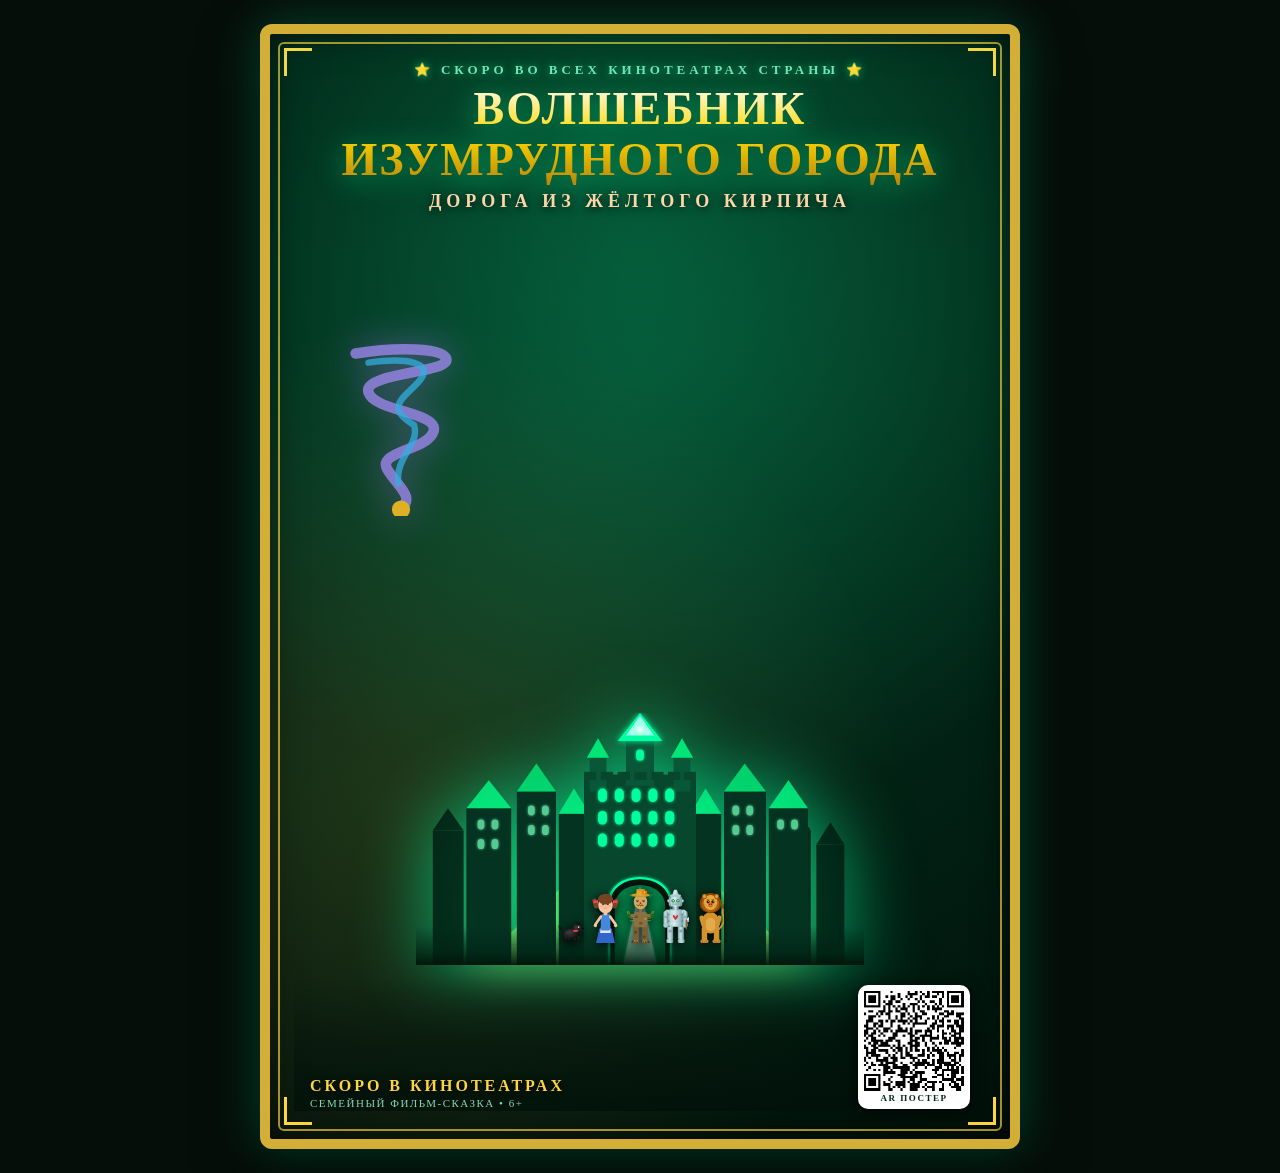
<file: poster.html>
<!DOCTYPE html>
<html lang="ru">
<head>
  <meta charset="UTF-8" />
  <meta name="viewport" content="width=device-width, initial-scale=1.0" />
  <title>Афиша фильма — «Волшебник Изумрудного Города» (AR)</title>
  <script src="assets/qrcode.min.js"></script>
  <style>
    * { box-sizing: border-box; margin: 0; padding: 0; }
    body {
      background: #060e0a;
      color: #fff;
      font-family: -apple-system, BlinkMacSystemFont, "Segoe UI", Roboto, "Cinzel", serif;
      min-height: 100vh;
      display: flex;
      flex-direction: column;
      align-items: center;
      justify-content: center;
      padding: 24px 16px;
      overflow-x: hidden;
    }



    /* ════════════════════════════════════════════════
       КИНОАФИША (А4 / КИНОТЕАТРАЛЬНЫЙ ПОСТЕР)
       ════════════════════════════════════════════════ */
    #poster-sheet {
      width: min(94vw, 760px);
      aspect-ratio: 1 / 1.48; /* Пропорции киноплаката ~2:3 */
      background: radial-gradient(circle at 50% 30%, #064028 0%, #022215 55%, #01110a 100%);
      border: 10px solid #d4af37;
      border-radius: 12px;
      position: relative;
      overflow: hidden;
      box-shadow:
        0 0 50px rgba(0, 255, 162, 0.25),
        0 25px 60px rgba(0, 0, 0, 0.8),
        inset 0 0 35px rgba(0, 0, 0, 0.7);
      display: flex;
      flex-direction: column;
      justify-content: space-between;
      padding: 28px 24px;
    }

    /* Двойная золотая рамка постера с уголками */
    .inner-border {
      position: absolute;
      inset: 8px;
      border: 2px solid rgba(255, 213, 61, 0.65);
      border-radius: 6px;
      pointer-events: none;
    }
    .corner {
      position: absolute;
      width: 28px;
      height: 28px;
      border: 3px solid #ffd53d;
      pointer-events: none;
    }
    .tl { top: 14px; left: 14px; border-right: none; border-bottom: none; }
    .tr { top: 14px; right: 14px; border-left: none; border-bottom: none; }
    .bl { bottom: 14px; left: 14px; border-right: none; border-top: none; }
    .br { bottom: 14px; right: 14px; border-left: none; border-top: none; }

    /* Фоновые звёзды и вихревое свечение */
    .bg-aura {
      position: absolute;
      inset: 0;
      background:
        radial-gradient(circle at 50% 20%, rgba(0, 255, 162, 0.18) 0%, transparent 60%),
        radial-gradient(circle at 20% 70%, rgba(255, 213, 61, 0.12) 0%, transparent 50%);
      pointer-events: none;
    }

    /* ── ВЕРХНЯЯ ЧАСТЬ: ТИТРЫ И ЗАГОЛОВОК ── */
    .poster-header {
      position: relative;
      z-index: 5;
      text-align: center;
    }
    .tagline-top {
      font-size: clamp(10px, 1.8vw, 13px);
      text-transform: uppercase;
      letter-spacing: 4px;
      color: #6ee7b7;
      font-weight: 600;
      margin-bottom: 6px;
      text-shadow: 0 0 10px rgba(0, 255, 162, 0.6);
    }
    .main-title {
      font-size: clamp(26px, 5.2vw, 46px);
      font-weight: 900;
      text-transform: uppercase;
      letter-spacing: 2px;
      line-height: 1.1;
      background: linear-gradient(180deg, #fffdf0 0%, #ffd700 50%, #b8860b 100%);
      -webkit-background-clip: text;
      -webkit-text-fill-color: transparent;
      filter: drop-shadow(0 4px 14px rgba(0, 255, 140, 0.5));
      margin-bottom: 6px;
    }
    .subtitle {
      font-size: clamp(12px, 2.4vw, 18px);
      letter-spacing: 5px;
      text-transform: uppercase;
      color: #fed7aa;
      font-weight: 600;
      text-shadow: 0 2px 8px rgba(0,0,0,0.8);
    }

    /* ── ЦЕНТРАЛЬНАЯ ЧАСТЬ: ИЗУМРУДНЫЙ ГОРОД И УРАГАН ── */
    .poster-art-area {
      position: relative;
      flex: 1;
      display: flex;
      flex-direction: column;
      align-items: center;
      justify-content: flex-end;
      z-index: 3;
      margin: 10px 0;
    }
    .city-graphic {
      width: 78%;
      max-height: 28vh;
      object-fit: contain;
      filter: drop-shadow(0 0 35px rgba(0, 255, 162, 0.7));
      z-index: 2;
    }

    /* Дорога из жёлтого кирпича с перспективой */
    .road-graphic {
      position: absolute;
      bottom: 0;
      left: 10%;
      right: 10%;
      width: 80%;
      height: 16vh;
      object-fit: fill;
      filter: drop-shadow(0 0 20px rgba(255, 213, 61, 0.45));
      z-index: 1;
      opacity: 0.95;
    }

    /* Силуэты героев на дороге */
    .heroes-silhouettes {
      position: absolute;
      bottom: 22px;
      left: 50%;
      transform: translateX(-50%);
      display: flex;
      align-items: flex-end;
      gap: 8px;
      z-index: 4;
    }
    .heroes-silhouettes img {
      height: clamp(34px, 5.5vw, 54px);
      filter: drop-shadow(0 2px 6px #000);
    }
    .heroes-silhouettes img.toto {
      height: clamp(18px, 3.2vw, 28px);
    }

    /* Статичный ураган в левой части афиши */
    .tornado-vortex-art {
      position: absolute;
      left: 6%;
      top: 15%;
      width: clamp(70px, 14vw, 130px);
      opacity: 0.88;
      filter: drop-shadow(0 0 18px rgba(180, 120, 255, 0.6));
      z-index: 3;
    }

    /* ── НИЖНЯЯ ЧАСТЬ АФИШИ: ТИТРЫ И МИНИМАЛИСТИЧНЫЙ QR-КОД ── */
    .poster-footer {
      position: relative;
      z-index: 6;
      display: flex;
      justify-content: space-between;
      align-items: flex-end;
      padding: 10px 16px 2px 16px;
      background: linear-gradient(180deg, transparent 0%, rgba(1, 17, 10, 0.8) 100%);
    }
    .footer-credits {
      display: flex;
      flex-direction: column;
      gap: 2px;
      text-align: left;
    }
    .credits-tag {
      font-size: clamp(12px, 2.2vw, 16px);
      font-weight: 800;
      color: #ffd53d;
      letter-spacing: 3px;
      text-transform: uppercase;
      text-shadow: 0 1px 6px #000;
    }
    .credits-sub {
      font-size: clamp(9px, 1.4vw, 11px);
      color: #88d5b5;
      letter-spacing: 1.5px;
      text-transform: uppercase;
    }
    .qr-frame {
      background: #ffffff;
      padding: 6px;
      border-radius: 10px;
      box-shadow: 0 4px 16px rgba(0, 0, 0, 0.7);
      display: flex;
      flex-direction: column;
      align-items: center;
      gap: 3px;
      flex-shrink: 0;
    }
    #qrcode-canvas {
      width: clamp(80px, 14vw, 100px);
      height: clamp(80px, 14vw, 100px);
      display: flex;
      align-items: center;
      justify-content: center;
    }
    #qrcode-canvas canvas,
    #qrcode-canvas img {
      width: 100% !important;
      height: 100% !important;
      display: block;
    }
    .qr-badge-caption {
      font-size: 9px;
      font-weight: 900;
      color: #022416;
      letter-spacing: 1.5px;
      line-height: 1;
    }

    /* ── СТИЛИ ДЛЯ ПЕЧАТИ (A4) ── */
    @media print {
      body {
        background: #fff;
        padding: 0;
      }
      .controls-bar {
        display: none !important;
      }
      #poster-sheet {
        width: 100vw;
        height: 100vh;
        max-width: none;
        box-shadow: none;
        border: 8px solid #c99718;
        border-radius: 0;
        page-break-after: avoid;
        page-break-inside: avoid;
      }
    }
  </style>
</head>
<body>



  <!-- ════════════════════════════════════════════════
       КИНОАФИША «ВОЛШЕБНИК ИЗУМРУДНОГО ГОРОДА»
       ════════════════════════════════════════════════ -->
  <main id="poster-sheet" ondblclick="toggleFullscreen()" title="Двойной клик — развернуть во весь экран">
    <div class="inner-border"></div>
    <div class="corner tl"></div>
    <div class="corner tr"></div>
    <div class="corner bl"></div>
    <div class="corner br"></div>
    <div class="bg-aura"></div>

    <!-- ВЕРХ: ТИТРЫ И НАЗВАНИЕ ФИЛЬМА -->
    <div class="poster-header">
      <div class="tagline-top">⭐ Скоро во всех кинотеатрах страны ⭐</div>
      <h1 class="main-title">Волшебник<br>Изумрудного Города</h1>
      <div class="subtitle">Дорога из жёлтого кирпича</div>
    </div>

    <!-- ЦЕНТР: АРТ ГОРОДА, ДОРОГИ, УРАГАНА И ГЕРОЕВ -->
    <div class="poster-art-area">
      <!-- 3D Ураган (символ Сцены 1) -->
      <svg class="tornado-vortex-art" viewBox="0 0 100 140" fill="none">
        <path d="M15 15 C 45 10, 85 10, 85 20 C 85 30, 20 30, 25 45 C 30 60, 80 60, 75 75 C 70 90, 30 90, 40 105 C 50 120, 60 125, 50 135" stroke="#a78bfa" stroke-width="8" stroke-linecap="round" opacity="0.85"/>
        <path d="M25 22 C 55 18, 75 22, 65 35 C 55 48, 35 55, 60 70 C 65 85, 45 95, 48 115" stroke="#38bdf8" stroke-width="5" stroke-linecap="round" opacity="0.75"/>
        <circle cx="50" cy="135" r="7" fill="#fbbf24"/>
      </svg>

      <!-- Изумрудный Замок -->
      <img class="city-graphic" src="assets/emerald_city.svg" alt="Изумрудный Город" />

      <!-- Дорога из кирпича -->
      <img class="road-graphic" src="assets/road.svg" alt="Дорога из жёлтого кирпича" />

      <!-- Силуэты шествия героев -->
      <div class="heroes-silhouettes">
        <img class="toto" src="assets/hero_toto.svg" alt="Тотошка" />
        <img src="assets/hero_ellie.svg" alt="Элли" />
        <img src="assets/hero_scarecrow.svg" alt="Страшила" />
        <img src="assets/hero_woodman.svg" alt="Железный Дровосек" />
        <img src="assets/hero_lion.svg" alt="Трусливый Лев" />
      </div>
    </div>

    <!-- НИЗ АФИШИ: ТИТРЫ И QR-КОД -->
    <div class="poster-footer">
      <div class="footer-credits">
        <div class="credits-tag">СКОРО В КИНОТЕАТРАХ</div>
        <div class="credits-sub">СЕМЕЙНЫЙ ФИЛЬМ-СКАЗКА • 6+</div>
      </div>
      <div class="qr-frame" title="Сканируйте для просмотра в AR">
        <div id="qrcode-canvas"></div>
        <span class="qr-badge-caption">AR ПОСТЕР</span>
      </div>
    </div>
  </main>

  <script>
    function toggleFullscreen() {
      if (!document.fullscreenElement) {
        document.documentElement.requestFullscreen().catch(() => {});
      } else {
        document.exitFullscreen().catch(() => {});
      }
    }

    const qrContainer = document.getElementById('qrcode-canvas');
    const linkEl = document.getElementById('poster-phone-link');

    function renderQR(targetUrl) {
      if (!qrContainer) return;
      qrContainer.innerHTML = '';

      if (linkEl) {
        linkEl.textContent = targetUrl;
        linkEl.href = targetUrl;
      }

      // 1. Пробуем локальный офлайн-генератор qrcode.min.js
      if (typeof QRCode !== 'undefined') {
        try {
          new QRCode(qrContainer, {
            text: targetUrl,
            width: 140,
            height: 140,
            colorDark: "#000000",
            colorLight: "#ffffff",
            correctLevel: QRCode.CorrectLevel.H
          });
          return;
        } catch (e) {
          console.warn('Local QRCode error, falling back to API:', e);
        }
      }

      // 2. Фолбэк на онлайн генератор
      const img = document.createElement('img');
      img.src = `https://api.qrserver.com/v1/create-qr-code/?size=160x160&data=${encodeURIComponent(targetUrl)}`;
      img.style.width = '100%';
      img.style.height = '100%';
      img.alt = 'QR Code';
      qrContainer.appendChild(img);
    }

    function getSiteUrl() {
      // Ведём строго на index.html для обхода кэшированных старых 301-редиректов браузера
      return 'https://k11298379-sudo.github.io/ar/index.html';
    }

    renderQR(getSiteUrl());
  </script>
</body>
</html>
</file>
